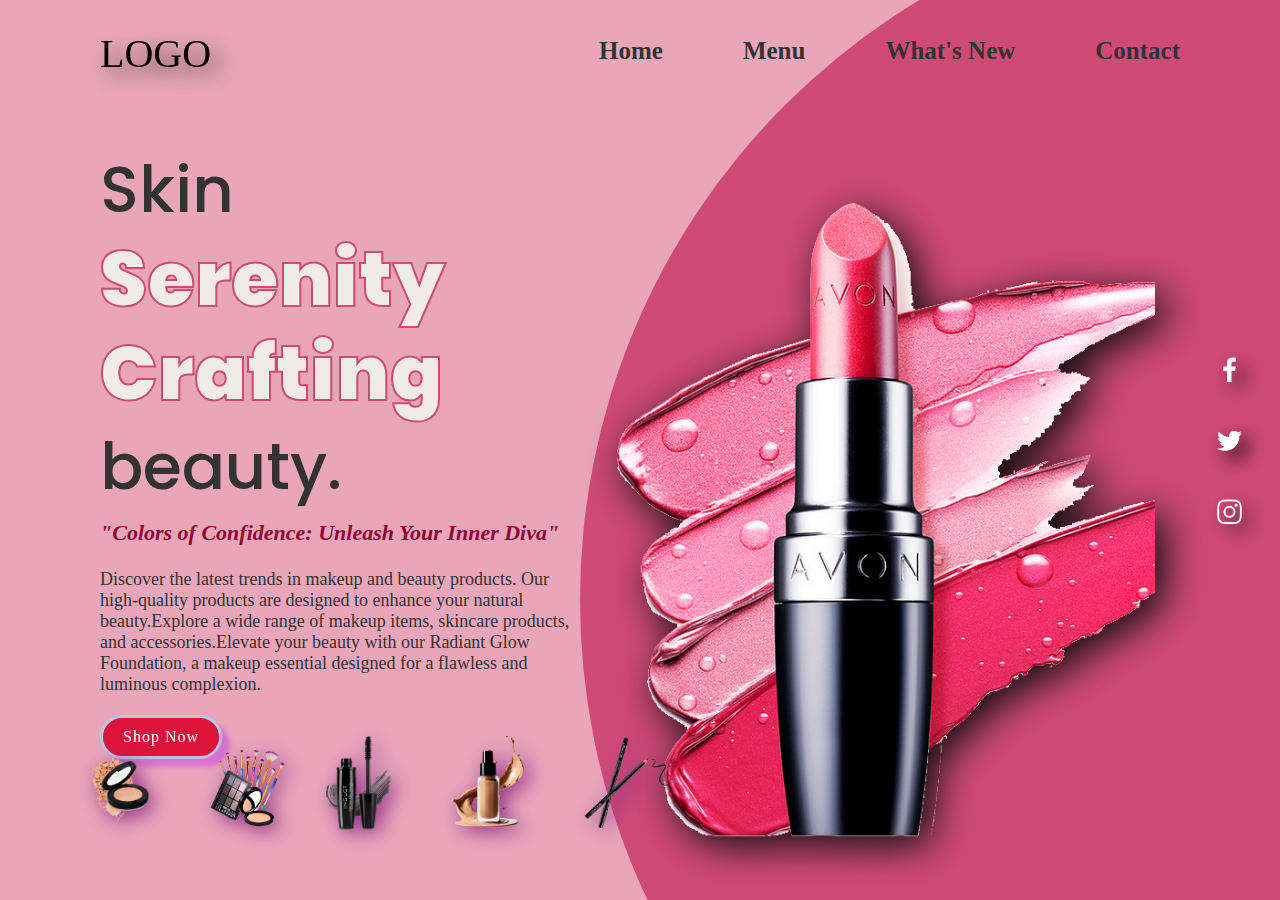
<file: task-2/index.html>
<!DOCTYPE html>
<html lang="en">
<head>
    <meta charset="UTF-8">
    <meta name="viewport" content="width=device-width, initial-scale=1.0">
    <link rel="preconnect" href="https://fonts.googleapis.com">
    <link rel="preconnect" href="https://fonts.gstatic.com" crossorigin>
    <link href="https://fonts.googleapis.com/css2?family=Hedvig+Letters+Serif:opsz@12..24&family=Kalnia&family=Poppins:wght@600&display=swap" rel="stylesheet">
    <title>landing page</title>
    <style>
        *{
            margin: 0;
            padding: 0;
            box-sizing: border-box;
        }
        html,body{
            height: 100%;
            width: 100%;
        }
        section{
            position: relative;
            width: 100%;
            height:100%;
            padding: 100px;
            display: flex;
            justify-content: space-between;
            align-items: center;
            background: rgb(233, 166, 187);
        }
        header{
            position: absolute;
            left:0;
            top: 0;
            width: 100%;
            padding:  30px 100px;
            display: flex;
            justify-content: space-between;
            align-items: center;
            background-color:transparent;
            
        }
        header .logo{
            position:relative;
            max-width: 80px;
            font-size: 40px;
            font-family: 'Times New Roman', Times, serif;
            color: black;
            text-decoration: none;
            filter: drop-shadow(8px 8px 10px rgb(49, 40, 40));
            
        }
        header ul{
            position: relative;
            display: flex;
        }
        header ul li{
            list-style: none;
        }
        header ul li a{
            display: inline-block;
            color: #333;
            font-size: 25px;
            font-weight: 600;
            margin-left: 80px;
            text-decoration: none;
            /* border-bottom: 2px solid rgb(212, 184, 238); */
            padding-bottom:5px ;
        }
        header ul li a:hover{
            color:white;
            filter:drop-shadow(5px 7px 5px white);
        }
        .content{
            position: relative;
            display: flex;
            justify-content: space-between;
            align-items: center;
        }
        .content .main-text{
            position: relative;
            max-width: 600px;
        }
        .content .main-text h2{
            color:#333;
            font-size: 4em;
            line-height: 1.4em;
            font-weight:500;
            font-family: 'Poppins', sans-serif;
        }
        
        .content .main-text h2 span{
            color:rgb(241, 234, 234);
            font-size: 1.2em;
            font-weight: 900;
            -webkit-text-stroke-width: 2px;
            -webkit-text-stroke-color: rgb(208, 74, 119);
        }
        .content .main-text p{
            margin-top: 15px;
            color:#333;
            font-size: 18px;
        }
        .content .main-text a{
            display: inline-block;
            margin-top: 20px;
            padding: 10px 20px;
            background-color: crimson;
            border-radius: 40px;
            border: 3.5px solid rgb(188, 197, 225);
            filter:drop-shadow(8px 8px 2px rgb(217, 115, 207));
            color: #fff;
            letter-spacing: 1px;
            text-decoration: none;
        }
        .content .main-text a:hover{
            color:rgb(146, 4, 51);
            background-color: white;
            border: 3.5px solid rgb(85, 83, 83);
        }
        .content .main-text h3{
            padding: 8px 0;
            font-size: 22px;
            color: rgb(146, 4, 51);
        }
        .content .img{
            width: 600px;
            display: flex;
            justify-content: flex-end;
            padding-right: 25px;
            margin-top: 25px;
        }
        .content .img img{
            max-width: 600px;
            filter: drop-shadow(10px 10px 20px rgb(15, 13, 13));
        }
        .more{
            position: absolute;
            left: 50px;
            bottom: 20px;
            /* transform: translateX(50%); */
            display: flex;
            margin-bottom:40px;
            max-width: max-content;
        }
        .more li{
            list-style: none;
            display: inline-block;
            margin: 0 20px;
            cursor:pointer;
        }
        .more li:hover{
            transform: translateY(-15px);
        }
        .more li img{
            height: 100px;
            max-width: 100px;
            object-fit: cover;
            overflow: hidden;
            filter: drop-shadow(5px 5px 10px rgb(146, 47, 136));
        }
        .icons{
            position: absolute;
            margin-top: 200px;
            right: 30px;
            transform: translateY(-50%);
            display: flex;
            justify-content: center;
            align-items: center;
            flex-direction: column;
            filter: drop-shadow(8px 8px 10px black);
        }
        .icons li{
            list-style: none;
        }
        .icons li a{
            display: inline-block;
            margin: 15px 0;
            transform: scale(0.6);
            filter: invert(1);
        }
        .circle{
            position: absolute;
            top: 0;
            left: 0;
            width: 100%;
            height: 100%;
            background: rgb(208, 74, 119);
            clip-path: circle(700px at right 600px);
        }
        @media(max-width: 500px){
            .content{
                flex-direction: column;
                height: 100%;
            }
            .content.main-text{
                width: 100%;
            }
            .more{
                display :flex;
                flex-direction: row;
                width: 100%;
                margin-bottom:60px;
                
            }
            .content .main-text h2{
                font-size: 36px;
                line-height: 50px;
            }
            .icons{
            position: fixed;
            bottom:0;
            transform: translateY(-50%);
            display: flex;
            justify-content: center;
            align-items: center;
            flex-direction: row;
            filter: drop-shadow(8px 8px 10px black);
            }
            .icons li a{
            display: flex;
            margin: 15px 0;
            transform: scale(0.6);
            filter: invert(1);
            }
            .circle{
            position: fixed;
            top: 0;
            left: 0;
            width: 100%;
            height: 100%;
            background: rgb(208, 74, 119);
            clip-path: circle(700px at right 600px);
            }
            body{
            background-color: rgb(233, 166, 187);
            }
            header .logo{
            position:relative;
            max-width: 30px;
            font-size: 30px;
            font-family: 'Times New Roman', Times, serif;
            color: black;
            text-decoration: none;
            filter: drop-shadow(8px 8px 10px rgb(49, 40, 40));
            }
            header ul li a{
            display: inline-block;
            color: #333;
            font-size: 20px;
            font-weight: 600;
            margin-left: 40px;
            text-decoration: none;
            padding-bottom:5px ;
            }
            header ul{
            position: relative;
            display: flex;
            margin-left: 80px;
            }

        }

    </style>
</head>
<body>
    <section>
        <div class="circle"></div>
        <header>
            <a href="#"class="logo">LOGO</a>
            <ul>
                <li><a href="#">Home</a></li>
                <li><a href="#">Menu</a></li>
                <li><a href="#">What's New</a></li>
                <li><a href="#">Contact</a></li>
            </ul>
        </header>
        <div class="content">
            <div class="main-text">
                   
                <h2>Skin<span> Serenity</span><br><span>Crafting</span> beauty.</h2>
                <h3><b><i>"Colors of Confidence: Unleash Your Inner Diva"</i></b></h3>
                <p>Discover the latest trends in makeup and beauty products. Our high-quality products are designed to enhance your natural beauty.Explore a wide range of makeup items, skincare products, and accessories.Elevate your beauty with our Radiant Glow Foundation, a makeup essential designed for a flawless and luminous complexion.</p>
                <a href="#">Shop Now</a>
            </div>
            <div class="img">
                <img src="lipstick.png" alt="lipstick" class="lipstick">
            </div>
        </div>

        <ul class="more">
            <li><img src="lip1.png" alt="compac"></li>
            <li><img src="lip4.png" alt="palet"></li>
            <li><img src="lip3.png" alt="mascara"></li>
            <li><img src="lip2.png" alt="foundation"></li>
            <li><img src="lip5.png" alt="liner"></li>
        </ul>
        <ul class="icons">
            <li><a href="#"><img src="facebook.png" alt=""></a></li>
            <li><a href="#"><img src="twitter.png" alt=""></a></li>
            <li><a href="#"><img src="instagram.png" alt=""></a></li>
        </ul>
    </sectio>
</body>
</html>
</file>
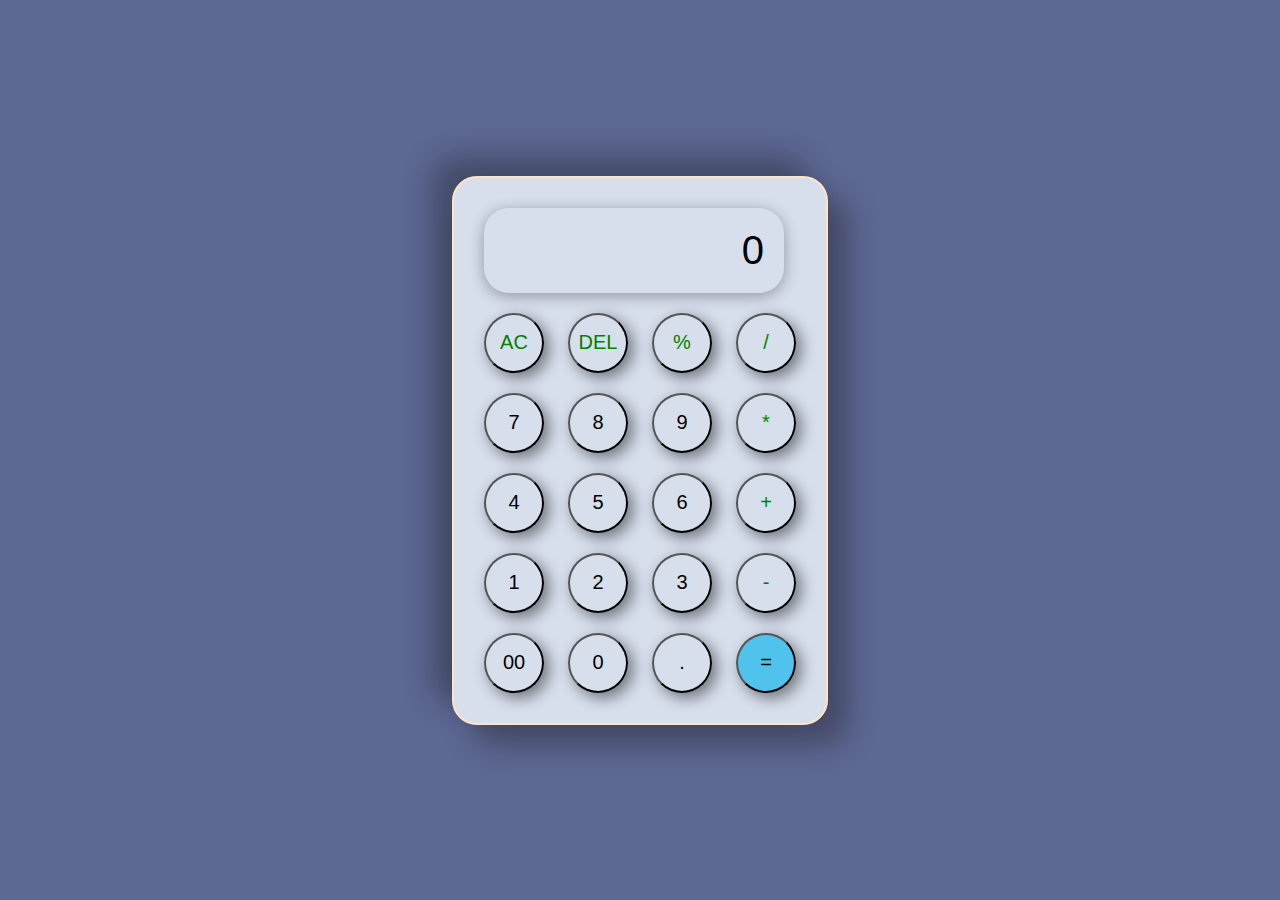
<file: task-3/index.html>
<!DOCTYPE html>
<html lang="en">
<head>
    <meta charset="UTF-8">
    <meta name="viewport" content="width=device-width, initial-scale=1.0">
    <title> Simple Calculator</title>
    <link rel="stylesheet" href="style.css">
</head>
<body>
    <div class="container">
        <input type="text" placeholder="0" id="inputbar">
        <div>
            <button class="operator">AC</button>
            <button class="operator">DEL</button>
            <button class="operator">%</button>
            <button class="operator">/</button>
        </div>
        <div>
            <button>7</button>
            <button>8</button>
            <button>9</button>
            <button class="operator">*</button>
        </div>
        <div>
            <button>4</button>
            <button>5</button>
            <button>6</button>
            <button class="operator">+</button>
        </div>
        <div>
            <button>1</button>
            <button>2</button>
            <button>3</button>
            <button class="operator">-</button>
        </div>
        <div>
            <button>00</button>
            <button>0</button>
            <button>.</button>
            <button class="equal">=</button>
        </div>
    </div>
    <script src="task3.js"></script>
</body>
</html>
</file>
<file: task-3/style.css>
*{
            margin: 0;
            padding: 0;
            box-sizing: border-box;
        }
        body{
            height: 100vh;
            width: 100%;
            display: flex;
            justify-content: center;
            align-items: center;
            background-color: rgba(15, 31, 97, 0.673);
        }
        .container{
            border: 2px solid bisque;
            padding: 20px;
            border-radius: 25px;
            background-color: rgba(240, 248, 255, 0.832);
            box-shadow: 20px 20px 30px rgba(21, 18, 18, 0.362), -20px -20px 30px rgba(18, 18, 18, 0.332);
        }
        input{
            width: 300px;
            border: none;
            border-radius: 25px;
            padding: 20px;
            margin: 10px;
            background-color: transparent;
            box-shadow: 0px 3px 15px rgba(0, 0, 0, 0.326);
            font-size: 40px;
            text-align: right;
            cursor: pointer;
        }
        input::placeholder{
            color: black;
        }
        button{
            width: 60px;
            height: 60px;
            margin: 10px;
            border-radius: 30px;
            background-color: transparent;
            font-size: 20px;
            box-shadow: 5px 5px 15px rgba(0, 0, 0, 0.489);
            cursor: pointer;
        }
        .equal{
            background-color: rgba(7, 180, 233, 0.656);
        }
        .operator{
            color: green;
            font-size: 20px;
        }
</file>
